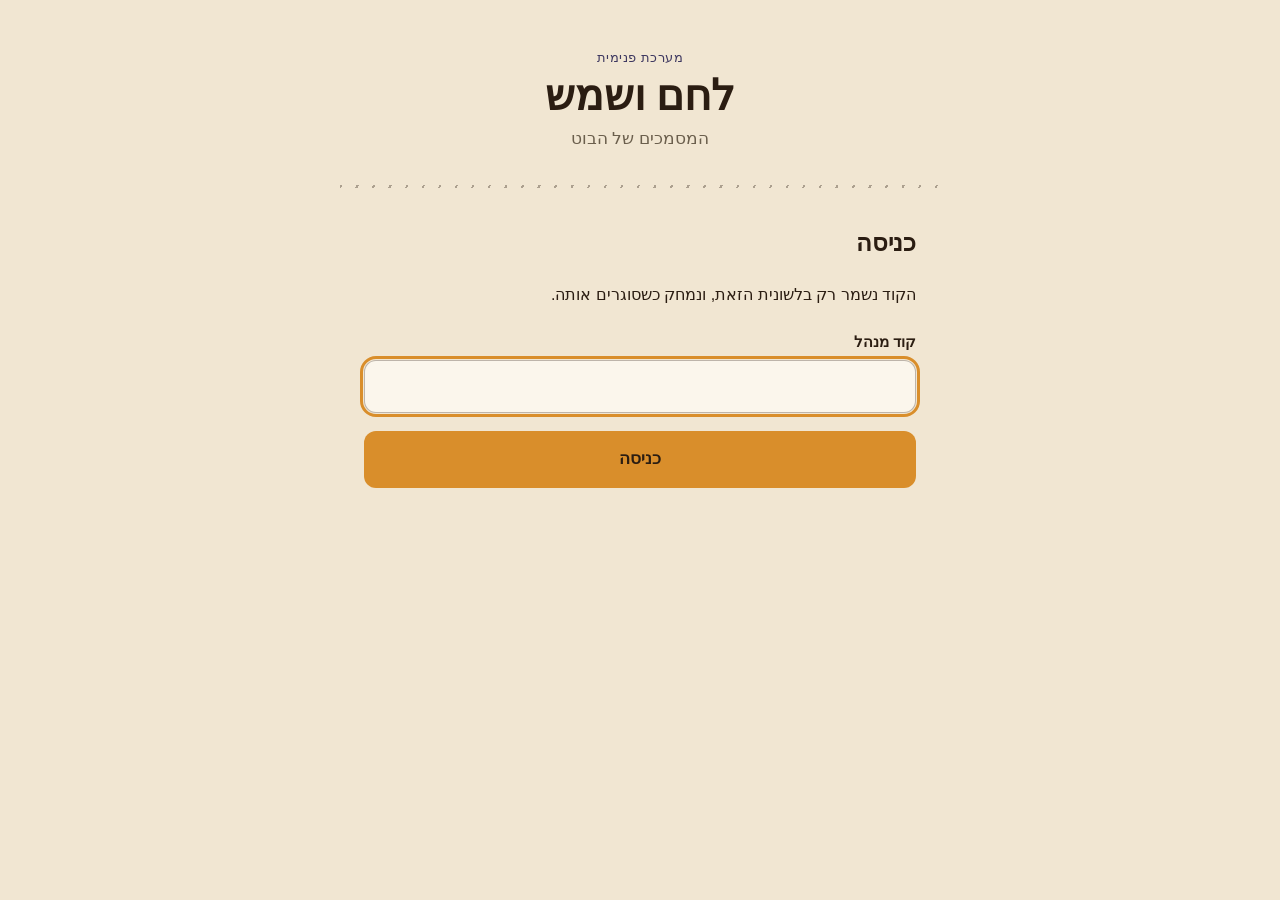
<file: documents-k4p8x2/index.html>
<!DOCTYPE html>
<html lang="he" dir="rtl">
<head>
<meta charset="UTF-8">
<meta name="viewport" content="width=device-width, initial-scale=1, viewport-fit=cover">
<meta name="robots" content="noindex, nofollow">
<meta name="theme-color" content="#3e3860">
<title>מסמכי הבוט · לחם ושמש</title>
<link rel="stylesheet" href="documents.css">
</head>
<body>

<header class="brand">
  <p class="brand__eyebrow">מערכת פנימית</p>
  <p class="brand__name">לחם ושמש</p>
  <h1 class="brand__title">המסמכים של הבוט</h1>
</header>

<div class="score" aria-hidden="true"></div>

<main class="app">

  <!-- כניסה עם קוד מנהל -->
  <section class="screen" id="screen-gate" aria-labelledby="gate-title" hidden>
    <h2 id="gate-title" class="screen__title">כניסה</h2>
    <p class="screen__lead">הקוד נשמר רק בלשונית הזאת, ונמחק כשסוגרים אותה.</p>
    <form class="gate" id="gate-form" novalidate>
      <label class="field">
        <span class="field__label">קוד מנהל</span>
        <input class="field__input" type="password" id="gate-code" autocomplete="current-password" required>
      </label>
      <p class="form-error" id="gate-error" role="alert" hidden></p>
      <button type="submit" class="button" id="gate-button">כניסה</button>
    </form>
  </section>

  <!-- המסך הראשי: מה פעיל, והעלאה -->
  <section class="screen" id="screen-main" aria-labelledby="known-title" hidden>
    <div class="known">
      <h2 id="known-title" class="screen__title">לפי מה הבוט עונה עכשיו</h2>
      <ul class="docs" id="active-docs" aria-live="polite"></ul>
      <p class="form-error" id="docs-error" role="alert" hidden></p>
    </div>

    <div class="upload">
      <h2 class="screen__title">גרסה חדשה של מסמך</h2>
      <p class="screen__lead">הגרסה הקודמת ממשיכה לענות ללקוחות עד שהחדשה נכנסה במלואה ונבדקה. אם משהו נכשל בדרך, היא נשארת.</p>

      <fieldset class="choice">
        <legend class="field__label">איזה מסמך מחליפים</legend>
        <label class="choice__option">
          <input type="radio" name="docKey" value="pricelist" checked>
          <span>מחירון</span>
        </label>
        <label class="choice__option">
          <input type="radio" name="docKey" value="delivery-zones">
          <span>אזורי משלוח</span>
        </label>
      </fieldset>

      <label class="picker">
        <input class="picker__input" type="file" id="file-input" accept=".pdf,.docx,.txt,.md,application/pdf,text/plain,text/markdown,application/vnd.openxmlformats-officedocument.wordprocessingml.document">
        <span class="picker__label">בחירת קובץ</span>
        <span class="picker__hint">PDF, Word, TXT או MD</span>
      </label>

      <div class="selected" id="selected" hidden>
        <div class="selected__meta">
          <p class="selected__name" id="selected-name"></p>
          <p class="selected__size" id="selected-size"></p>
        </div>
        <button type="button" class="link-button" id="clear-file">החלפה</button>
      </div>

      <p class="simulate" id="simulate-tag" hidden>מצב הדמיה: ההעלאה הזאת תיכשל בכוונה אחרי שמירת החתיכות, כדי לבדוק שהגרסה הקודמת נשארת.</p>
      <p class="form-error" id="upload-error" role="alert" hidden></p>

      <button type="button" class="button" id="submit-button" disabled>העלאה והחלפה</button>
    </div>

    <button type="button" class="link-button link-button--end" id="logout">יציאה</button>
  </section>

  <!-- בזמן ההעלאה: שני מסלולים -->
  <section class="screen" id="screen-progress" aria-labelledby="progress-title" hidden>
    <h2 id="progress-title" class="screen__title">מחליפים את <span id="progress-doc"></span></h2>

    <div class="lanes">
      <div class="lane lane--live">
        <p class="lane__label">הבוט עונה עכשיו לפי</p>
        <p class="lane__file" id="live-file"></p>
        <p class="lane__meta" id="live-meta"></p>
      </div>

      <div class="dawn lane lane--new">
        <p class="lane__label">הגרסה החדשה</p>
        <p class="lane__file" id="new-file"></p>
        <p class="dawn__sending" id="sending">שולחים את הקובץ למערכת.</p>
        <ol class="steps" id="progress-steps" aria-live="polite"></ol>
      </div>
    </div>
  </section>

  <!-- הוחלף -->
  <section class="screen" id="screen-done" aria-labelledby="done-title" hidden>
    <p class="badge badge--ok">הוחלף</p>
    <h2 id="done-title" class="screen__title"></h2>
    <p class="screen__lead" id="done-lead"></p>
    <ul class="docs" id="done-docs"></ul>
    <button type="button" class="button" data-action="restart">חזרה למסמכים</button>
  </section>

  <!-- נכשל -->
  <section class="screen" id="screen-failed" aria-labelledby="failed-title" hidden>
    <p class="badge badge--fail">לא הוחלף</p>
    <h2 id="failed-title" class="screen__title"></h2>
    <p class="screen__lead" id="failed-reason"></p>
    <div class="keep" id="failed-keep"></div>
    <ol class="steps steps--paper" id="failed-steps"></ol>
    <button type="button" class="button" data-action="restart">חזרה למסמכים</button>
  </section>

  <!-- עדיין בעבודה -->
  <section class="screen" id="screen-timeout" aria-labelledby="timeout-title" hidden>
    <p class="badge badge--wait">עדיין בעבודה</p>
    <h2 id="timeout-title" class="screen__title">ההעלאה לא הסתיימה אחרי 3 דקות</h2>
    <p class="screen__lead">המערכת לא דיווחה על סיום. עד שההחלפה מסתיימת, הבוט ממשיך לענות לפי הגרסה הקודמת.</p>
    <div class="actions">
      <button type="button" class="button" id="resume-button">לבדוק שוב</button>
      <button type="button" class="button button--quiet" data-action="restart">חזרה למסמכים</button>
    </div>
  </section>

</main>

<script src="documents.js"></script>
</body>
</html>
</file>
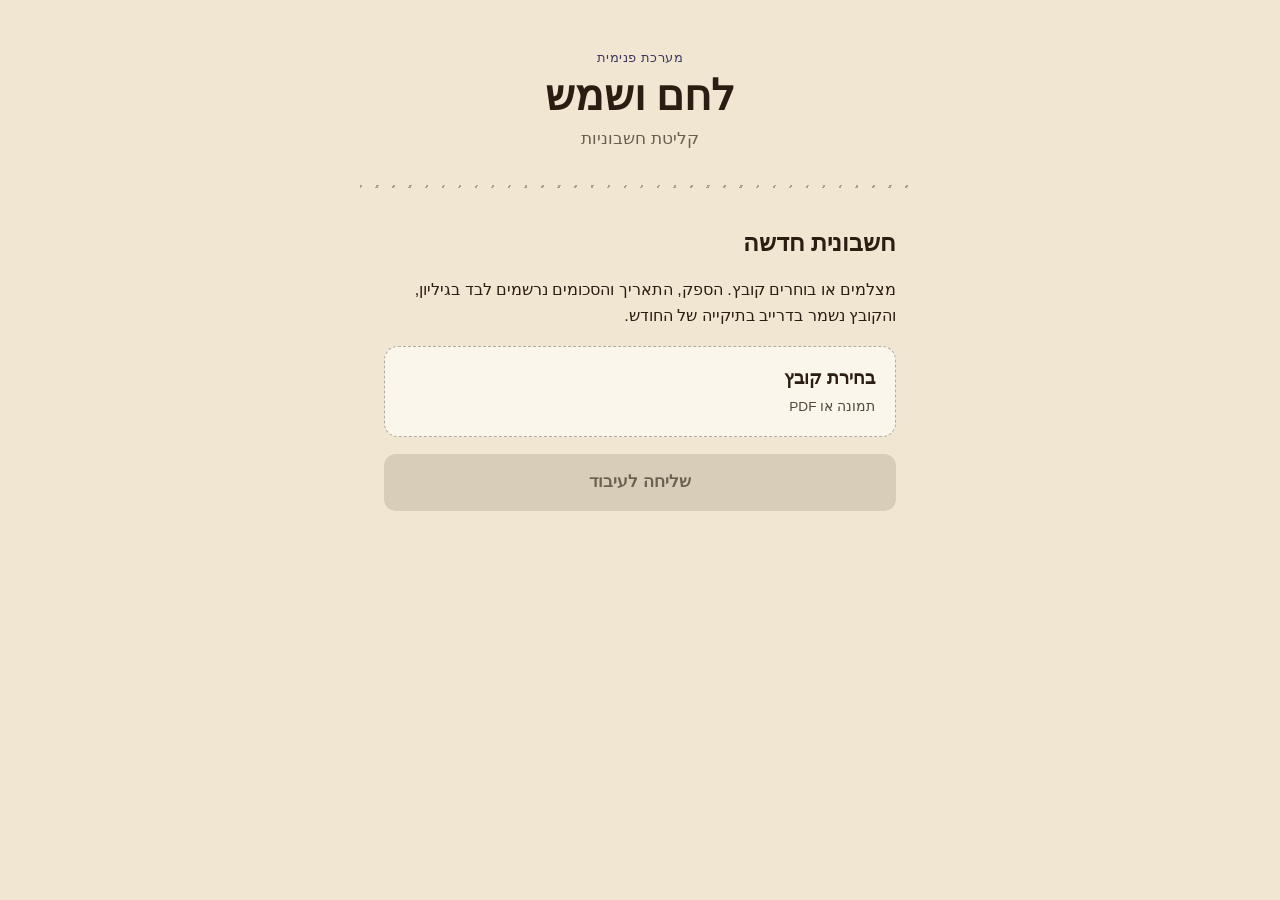
<file: invoices-q7w3m9/index.html>
<!DOCTYPE html>
<html lang="he" dir="rtl">
<head>
<meta charset="UTF-8">
<meta name="viewport" content="width=device-width, initial-scale=1, viewport-fit=cover">
<meta name="robots" content="noindex, nofollow">
<meta name="theme-color" content="#3e3860">
<title>קליטת חשבוניות · לחם ושמש</title>
<link rel="stylesheet" href="invoices.css">
</head>
<body>

<header class="brand">
  <p class="brand__eyebrow">מערכת פנימית</p>
  <p class="brand__name">לחם ושמש</p>
  <h1 class="brand__title">קליטת חשבוניות</h1>
</header>

<div class="score" aria-hidden="true"></div>

<main class="app">

  <section class="screen" id="screen-upload" aria-labelledby="upload-title">
    <h2 id="upload-title" class="screen__title">חשבונית חדשה</h2>
    <p class="screen__lead">מצלמים או בוחרים קובץ. הספק, התאריך והסכומים נרשמים לבד בגיליון, והקובץ נשמר בדרייב בתיקייה של החודש.</p>

    <div class="pickers">
      <label class="picker picker--camera" id="camera-picker" hidden>
        <input class="picker__input" type="file" id="camera-input" accept="image/*" capture="environment">
        <span class="picker__label">צילום חשבונית</span>
        <span class="picker__hint">פותח את המצלמה</span>
      </label>
      <label class="picker">
        <input class="picker__input" type="file" id="file-input" accept="image/*,application/pdf">
        <span class="picker__label">בחירת קובץ</span>
        <span class="picker__hint">תמונה או PDF</span>
      </label>
    </div>

    <div class="selected" id="selected" hidden>
      <img class="selected__thumb" id="selected-thumb" alt="" hidden>
      <div class="selected__meta">
        <p class="selected__name" id="selected-name"></p>
        <p class="selected__size" id="selected-size"></p>
      </div>
      <button type="button" class="link-button" id="clear-file">החלפה</button>
    </div>

    <p class="form-error" id="upload-error" role="alert" hidden></p>

    <button type="button" class="button" id="submit-button" disabled>שליחה לעיבוד</button>
  </section>

  <section class="screen" id="screen-wait" aria-labelledby="wait-title" hidden>
    <div class="dawn">
      <h2 id="wait-title" class="dawn__title">מעבדים את החשבונית</h2>
      <p class="dawn__lead">אפשר להשאיר את הדף פתוח. זה לוקח בדרך כלל פחות מדקה.</p>
      <ol class="steps" id="steps" aria-live="polite">
        <li class="step" data-stage="upload">הקובץ נשלח</li>
        <li class="step" data-stage="queued">בתור לקריאה</li>
        <li class="step" data-stage="parsing">קוראים את החשבונית</li>
        <li class="step" data-stage="extracting">מחלצים ספק, תאריך וסכומים</li>
        <li class="step" data-stage="saving">שומרים בדרייב ובגיליון</li>
      </ol>
      <p class="dawn__elapsed">זמן שעבר <span class="ltr-num" id="elapsed">0:00</span></p>
    </div>
  </section>

  <section class="screen" id="screen-success" aria-labelledby="success-title" hidden>
    <p class="badge badge--ok">נקלטה</p>
    <h2 id="success-title" class="screen__title">החשבונית נרשמה בגיליון</h2>
    <p class="screen__lead">אלה הפרטים שנכנסו. כדאי להשוות לנייר.</p>
    <dl class="fields" id="result-fields"></dl>
    <p class="check" id="result-check"></p>
    <p class="drive-link" id="result-drive-wrap" hidden>
      <a id="result-drive" target="_blank" rel="noopener">פתיחת הקובץ בדרייב</a>
    </p>
    <button type="button" class="button" data-action="restart">חשבונית נוספת</button>
  </section>

  <section class="screen" id="screen-failed" aria-labelledby="failed-title" hidden>
    <p class="badge badge--fail">לא נקלטה</p>
    <h2 id="failed-title" class="screen__title">החשבונית לא נרשמה</h2>
    <p class="screen__lead" id="failed-message"></p>
    <p class="note" id="failed-note"></p>
    <button type="button" class="button" data-action="restart">ניסיון נוסף</button>
  </section>

  <section class="screen" id="screen-timeout" aria-labelledby="timeout-title" hidden>
    <p class="badge badge--wait">עדיין בעבודה</p>
    <h2 id="timeout-title" class="screen__title">העיבוד לא הסתיים בזמן</h2>
    <p class="screen__lead">החשבונית לא אבדה. העבודה ממשיכה ברקע, וכשתסתיים יגיע מייל והשורה תופיע בגיליון. אין צורך לשלוח אותה שוב.</p>
    <div class="actions">
      <button type="button" class="button" id="resume-button">לבדוק שוב</button>
      <button type="button" class="button button--quiet" data-action="restart">חשבונית אחרת</button>
    </div>
  </section>

</main>

<script src="app.js"></script>
</body>
</html>
</file>
<file: documents-k4p8x2/documents.css>
/* אותה מערכת כמו קליטת החשבוניות: קרם, אינדיגו, ענבר, ורצועת הזריחה מדף הנחיתה */
:root {
  --ink: #2b1d12;
  --ink-soft: #6b5f4d;
  --cream: #f1e6d2;
  --card: #fbf6ec;
  --amber: #d98e2b;
  --indigo: #3e3860;
  --line: rgba(43, 29, 18, 0.14);
  --ok: #3f6b3a;
  --fail: #9b3a2a;

  --font-display: Georgia, "Times New Roman", serif;
  --font-body: -apple-system, BlinkMacSystemFont, "Segoe UI", Arial, sans-serif;
}

* {
  box-sizing: border-box;
}

html {
  -webkit-text-size-adjust: 100%;
}

body {
  margin: 0;
  background: var(--cream);
  color: var(--ink);
  font-family: var(--font-body);
  font-size: 16px;
  line-height: 1.6;
}

[hidden] {
  display: none !important;
}

h1, h2, p, ul, ol, fieldset {
  margin: 0;
}

.nowrap {
  white-space: nowrap;
}

.ltr-num {
  unicode-bidi: isolate;
  direction: ltr;
  display: inline-block;
  white-space: nowrap;
}

.score {
  height: 3px;
  max-width: 600px;
  margin: 0 auto;
  background-image: repeating-linear-gradient(115deg, var(--ink) 0, var(--ink) 2px, transparent 2px, transparent 15px);
  opacity: 0.35;
}

/* כותרת */

.brand {
  padding: 2rem 1.5rem 1.5rem;
  text-align: center;
}

.brand__eyebrow {
  font-size: 0.8rem;
  letter-spacing: 0.04em;
  color: var(--indigo);
}

.brand__name {
  font-family: var(--font-display);
  font-weight: 700;
  font-size: clamp(2rem, 9vw, 2.6rem);
  line-height: 1.2;
  margin-top: 0.25rem;
}

.brand__title {
  font-family: var(--font-body);
  font-weight: 400;
  font-size: 1.05rem;
  color: var(--ink-soft);
  margin-top: 0.25rem;
}

/* מסכים */

.app {
  max-width: 600px;
  margin: 0 auto;
  padding: 1.75rem 1rem 3rem;
}

.screen,
.known,
.upload,
.gate {
  display: flex;
  flex-direction: column;
  gap: 1.1rem;
}

.screen {
  gap: 1.4rem;
}

.upload {
  padding-top: 1.6rem;
  border-top: 1px solid var(--line);
}

.screen__title {
  font-family: var(--font-display);
  font-size: 1.5rem;
  line-height: 1.3;
}

/* שדות */

.field {
  display: flex;
  flex-direction: column;
  gap: 0.35rem;
}

.field__label {
  font-weight: 700;
  font-size: 0.95rem;
  padding: 0;
}

.field__input {
  font: inherit;
  padding: 0.8rem 1rem;
  background: var(--card);
  border: 1.5px solid rgba(43, 29, 18, 0.3);
  border-radius: 12px;
  color: var(--ink);
}

.field__input:focus-visible {
  outline: 3px solid var(--amber);
  outline-offset: 1px;
}

.choice {
  border: none;
  padding: 0;
  display: grid;
  grid-template-columns: 1fr 1fr;
  gap: 0.6rem;
}

.choice legend {
  margin-bottom: 0.4rem;
}

.choice__option {
  position: relative;
  display: flex;
  align-items: center;
  gap: 0.6rem;
  padding: 0.8rem 1rem;
  background: var(--card);
  border: 1.5px solid var(--line);
  border-radius: 12px;
  cursor: pointer;
  font-weight: 600;
}

.choice__option input {
  accent-color: var(--indigo);
  width: 1.1rem;
  height: 1.1rem;
  margin: 0;
}

.choice__option:has(input:checked) {
  border-color: var(--indigo);
  box-shadow: inset 0 0 0 1px var(--indigo);
}

.choice__option:focus-within {
  outline: 3px solid var(--amber);
  outline-offset: 2px;
}

.picker {
  position: relative;
  display: flex;
  flex-direction: column;
  gap: 0.15rem;
  padding: 1.1rem 1.25rem;
  background: var(--card);
  border: 1.5px dashed rgba(43, 29, 18, 0.35);
  border-radius: 14px;
  cursor: pointer;
}

.picker__input {
  position: absolute;
  inset: 0;
  opacity: 0;
  width: 100%;
  height: 100%;
  cursor: pointer;
}

.picker__label {
  font-family: var(--font-display);
  font-weight: 700;
  font-size: 1.15rem;
}

.picker__hint {
  font-size: 0.85rem;
  opacity: 0.8;
}

.picker:focus-within {
  outline: 3px solid var(--amber);
  outline-offset: 2px;
}

.selected {
  display: flex;
  align-items: center;
  gap: 0.9rem;
  padding: 0.75rem 1rem;
  background: var(--card);
  border: 1px solid var(--line);
  border-radius: 14px;
}

.selected__meta {
  flex: 1;
  min-width: 0;
}

.selected__name {
  font-weight: 600;
  overflow: hidden;
  text-overflow: ellipsis;
  white-space: nowrap;
}

.selected__size {
  font-size: 0.85rem;
  color: var(--ink-soft);
}

.form-error {
  color: var(--fail);
  font-size: 0.95rem;
}

.simulate {
  font-size: 0.9rem;
  padding: 0.6rem 0.9rem;
  border-radius: 10px;
  background: #e3dfee;
  color: var(--indigo);
  border-inline-start: 4px solid var(--indigo);
}

/* כפתורים */

.button {
  font: inherit;
  font-weight: 700;
  font-size: 1.05rem;
  background: var(--amber);
  color: var(--ink);
  border: none;
  border-radius: 12px;
  padding: 0.95rem 1.5rem;
  cursor: pointer;
  width: 100%;
}

.button:disabled {
  background: #d8cdb8;
  color: var(--ink-soft);
  cursor: not-allowed;
}

.button--quiet {
  background: transparent;
  border: 1.5px solid var(--line);
}

.button:focus-visible,
.link-button:focus-visible {
  outline: 3px solid var(--indigo);
  outline-offset: 2px;
}

.link-button {
  font: inherit;
  background: none;
  border: none;
  color: var(--indigo);
  text-decoration: underline;
  cursor: pointer;
  padding: 0.25rem;
}

.link-button--end {
  align-self: flex-start;
  font-size: 0.9rem;
}

.actions {
  display: grid;
  gap: 0.75rem;
}

/* רשימת המסמכים הפעילים */

.docs {
  list-style: none;
  padding: 0;
  display: grid;
  gap: 0.6rem;
}

.doc {
  display: grid;
  grid-template-columns: 1fr auto;
  gap: 0.1rem 1rem;
  padding: 0.9rem 1.1rem;
  background: var(--card);
  border: 1px solid var(--line);
  border-inline-start: 4px solid var(--ok);
  border-radius: 12px;
}

.doc--missing {
  border-inline-start-color: var(--fail);
}

.doc__title {
  font-family: var(--font-display);
  font-weight: 700;
  font-size: 1.1rem;
}

.doc__chunks {
  font-size: 0.85rem;
  color: var(--ink-soft);
  align-self: center;
}

.doc__meta {
  grid-column: 1 / -1;
  font-size: 0.9rem;
  color: var(--ink-soft);
  overflow-wrap: anywhere;
}

/* שני המסלולים בזמן ההעלאה */

.lanes {
  display: grid;
  gap: 0.75rem;
}

.lane {
  border-radius: 18px;
  padding: 1.25rem 1.35rem;
}

.lane--live {
  background: var(--card);
  border: 1px solid var(--line);
  border-inline-start: 4px solid var(--ok);
}

.lane__label {
  font-size: 0.8rem;
  letter-spacing: 0.04em;
  font-weight: 700;
}

.lane--live .lane__label {
  color: var(--ok);
}

.lane__file {
  font-family: var(--font-display);
  font-size: 1.2rem;
  font-weight: 700;
  margin-top: 0.15rem;
  overflow-wrap: anywhere;
}

.lane__meta {
  font-size: 0.9rem;
  color: var(--ink-soft);
}

.dawn {
  background: linear-gradient(160deg, var(--indigo) 0%, var(--indigo) 55%, var(--amber) 100%);
  color: var(--cream);
}

.dawn .lane__file {
  color: #fff;
}

.dawn__sending {
  margin-top: 1rem;
  opacity: 0.9;
}

/* שלבים: מסומנים רק לפי מה שהשרת דיווח */

.steps {
  list-style: none;
  margin-top: 1.1rem;
  padding: 0;
  display: grid;
  gap: 0.2rem;
}

.step {
  position: relative;
  padding: 0.5rem 2.25rem 0.5rem 0;
  opacity: 0.55;
}

.step::before {
  content: "";
  position: absolute;
  right: 0;
  top: 50%;
  width: 1.1rem;
  height: 1.1rem;
  margin-top: -0.55rem;
  border-radius: 50%;
  border: 2px solid rgba(255, 255, 255, 0.6);
}

.step.is-done {
  opacity: 0.85;
}

.step.is-done::before {
  background: var(--cream);
  border-color: var(--cream);
}

.step.is-current {
  opacity: 1;
  font-weight: 700;
}

.step.is-current::before {
  border-color: var(--amber);
  border-width: 5px;
  background: #fff;
}

.step__note {
  display: block;
  font-size: 0.85rem;
  font-weight: 400;
  opacity: 0.9;
}

/* השלבים במסך הכישלון, על רקע בהיר */

.steps--paper {
  margin-top: 0;
  padding: 0.75rem 1.1rem;
  background: var(--card);
  border: 1px solid var(--line);
  border-radius: 14px;
}

.steps--paper .step::before {
  border-color: rgba(43, 29, 18, 0.35);
}

.steps--paper .step.is-done::before {
  background: var(--ok);
  border-color: var(--ok);
}

.steps--paper .step.is-failed {
  opacity: 1;
  font-weight: 700;
  color: var(--fail);
}

.steps--paper .step.is-failed::before {
  background: var(--fail);
  border-color: var(--fail);
}

.steps--paper .step.is-skipped {
  opacity: 0.45;
}

/* תוצאות */

.badge {
  align-self: flex-start;
  font-size: 0.85rem;
  font-weight: 700;
  padding: 0.2rem 0.75rem;
  border-radius: 999px;
}

.badge--ok {
  background: #dfe8d6;
  color: var(--ok);
}

.badge--fail {
  background: #f1d9d2;
  color: var(--fail);
}

.badge--wait {
  background: #e3dfee;
  color: var(--indigo);
}

.keep {
  padding: 0.9rem 1.1rem;
  border-radius: 12px;
  background: #dfe8d6;
  color: var(--ok);
  border-inline-start: 4px solid var(--ok);
}

.keep--none {
  background: #f1d9d2;
  color: var(--fail);
  border-inline-start-color: var(--fail);
}

.keep strong {
  display: block;
}

@media (min-width: 640px) {
  .brand {
    padding: 3rem 1.5rem 2rem;
  }

  .app {
    padding: 2.5rem 1.5rem 4rem;
  }

  .actions {
    grid-template-columns: 1fr 1fr;
  }
}
</file>
<file: invoices-q7w3m9/invoices.css>
:root {
  --ink: #2b1d12;
  --ink-soft: #6b5f4d;
  --cream: #f1e6d2;
  --card: #fbf6ec;
  --amber: #d98e2b;
  --indigo: #3e3860;
  --line: rgba(43, 29, 18, 0.14);
  --ok: #3f6b3a;
  --fail: #9b3a2a;

  --font-display: Georgia, "Times New Roman", serif;
  --font-body: -apple-system, BlinkMacSystemFont, "Segoe UI", Arial, sans-serif;
}

* {
  box-sizing: border-box;
}

html {
  -webkit-text-size-adjust: 100%;
}

body {
  margin: 0;
  background: var(--cream);
  color: var(--ink);
  font-family: var(--font-body);
  font-size: 16px;
  line-height: 1.6;
}

[hidden] {
  display: none !important;
}

h1, h2, p {
  margin: 0;
}

.ltr-num {
  unicode-bidi: isolate;
  direction: ltr;
  display: inline-block;
}

.score {
  height: 3px;
  max-width: 560px;
  margin: 0 auto;
  background-image: repeating-linear-gradient(
    115deg,
    var(--ink) 0,
    var(--ink) 2px,
    transparent 2px,
    transparent 15px
  );
  opacity: 0.35;
}

/* כותרת */

.brand {
  padding: 2rem 1.5rem 1.5rem;
  text-align: center;
}

.brand__eyebrow {
  font-size: 0.8rem;
  letter-spacing: 0.04em;
  color: var(--indigo);
}

.brand__name {
  font-family: var(--font-display);
  font-weight: 700;
  font-size: clamp(2rem, 9vw, 2.6rem);
  line-height: 1.2;
  margin-top: 0.25rem;
}

.brand__title {
  font-family: var(--font-body);
  font-weight: 400;
  font-size: 1.05rem;
  color: var(--ink-soft);
  margin-top: 0.25rem;
}

/* מסכים */

.app {
  max-width: 560px;
  margin: 0 auto;
  padding: 1.75rem 1.25rem 3rem;
}

.screen {
  display: flex;
  flex-direction: column;
  gap: 1.1rem;
}

.screen__title {
  font-family: var(--font-display);
  font-size: 1.5rem;
  line-height: 1.3;
}

.screen__lead {
  color: var(--ink);
}

.note {
  color: var(--ink-soft);
  font-size: 0.95rem;
}

/* בחירת קובץ */

.pickers {
  display: grid;
  gap: 0.75rem;
}

.picker {
  position: relative;
  display: flex;
  flex-direction: column;
  gap: 0.15rem;
  padding: 1.1rem 1.25rem;
  background: var(--card);
  border: 1.5px dashed rgba(43, 29, 18, 0.35);
  border-radius: 14px;
  cursor: pointer;
}

.picker--camera {
  background: var(--indigo);
  border: none;
  color: var(--cream);
}

.picker__input {
  position: absolute;
  inset: 0;
  opacity: 0;
  width: 100%;
  height: 100%;
  cursor: pointer;
}

.picker__label {
  font-family: var(--font-display);
  font-weight: 700;
  font-size: 1.15rem;
}

.picker__hint {
  font-size: 0.85rem;
  opacity: 0.8;
}

.picker:focus-within {
  outline: 3px solid var(--amber);
  outline-offset: 2px;
}

.selected {
  display: flex;
  align-items: center;
  gap: 0.9rem;
  padding: 0.75rem;
  background: var(--card);
  border: 1px solid var(--line);
  border-radius: 14px;
}

.selected__thumb {
  width: 56px;
  height: 56px;
  object-fit: cover;
  border-radius: 8px;
  flex-shrink: 0;
}

.selected__meta {
  flex: 1;
  min-width: 0;
}

.selected__name {
  font-weight: 600;
  overflow: hidden;
  text-overflow: ellipsis;
  white-space: nowrap;
}

.selected__size {
  font-size: 0.85rem;
  color: var(--ink-soft);
}

.form-error {
  color: var(--fail);
  font-size: 0.95rem;
}

/* כפתורים */

.button {
  font: inherit;
  font-weight: 700;
  font-size: 1.05rem;
  background: var(--amber);
  color: var(--ink);
  border: none;
  border-radius: 12px;
  padding: 0.95rem 1.5rem;
  cursor: pointer;
  width: 100%;
}

.button:disabled {
  background: #d8cdb8;
  color: var(--ink-soft);
  cursor: not-allowed;
}

.button--quiet {
  background: transparent;
  border: 1.5px solid var(--line);
}

.button:focus-visible,
.link-button:focus-visible,
a:focus-visible {
  outline: 3px solid var(--indigo);
  outline-offset: 2px;
}

.link-button {
  font: inherit;
  background: none;
  border: none;
  color: var(--indigo);
  text-decoration: underline;
  cursor: pointer;
  padding: 0.25rem;
}

.actions {
  display: grid;
  gap: 0.75rem;
}

a {
  color: var(--indigo);
}

/* המתנה, רצועת הזריחה מדף הנחיתה */

.dawn {
  background: linear-gradient(160deg, var(--indigo) 0%, var(--indigo) 50%, var(--amber) 100%);
  color: var(--cream);
  border-radius: 20px;
  padding: 1.75rem 1.5rem;
}

.dawn__title {
  font-family: var(--font-display);
  font-size: 1.5rem;
  color: #fff;
}

.dawn__lead {
  margin-top: 0.4rem;
  opacity: 0.9;
}

.dawn__elapsed {
  margin-top: 1.25rem;
  font-size: 0.9rem;
  opacity: 0.85;
}

.steps {
  list-style: none;
  margin: 1.5rem 0 0;
  padding: 0;
  display: grid;
  gap: 0.2rem;
}

.step {
  position: relative;
  padding: 0.55rem 2.25rem 0.55rem 0;
  opacity: 0.55;
}

.step::before {
  content: "";
  position: absolute;
  right: 0;
  top: 50%;
  width: 1.1rem;
  height: 1.1rem;
  margin-top: -0.55rem;
  border-radius: 50%;
  border: 2px solid rgba(255, 255, 255, 0.6);
}

.step.is-done {
  opacity: 0.85;
}

.step.is-done::before {
  background: var(--cream);
  border-color: var(--cream);
}

.step.is-current {
  opacity: 1;
  font-weight: 700;
}

.step.is-current::before {
  border-color: var(--amber);
  border-width: 5px;
  background: #fff;
}

/* תוצאות */

.badge {
  align-self: flex-start;
  font-size: 0.85rem;
  font-weight: 700;
  padding: 0.2rem 0.75rem;
  border-radius: 999px;
}

.badge--ok {
  background: #dfe8d6;
  color: var(--ok);
}

.badge--fail {
  background: #f1d9d2;
  color: var(--fail);
}

.badge--wait {
  background: #e3dfee;
  color: var(--indigo);
}

.fields {
  margin: 0;
  background: var(--card);
  border: 1px solid var(--line);
  border-radius: 14px;
  padding: 0.25rem 1.1rem;
}

.fields__row {
  display: flex;
  justify-content: space-between;
  align-items: baseline;
  gap: 1rem;
  padding: 0.7rem 0;
  border-bottom: 1px solid var(--line);
}

.fields__row:last-child {
  border-bottom: none;
}

.fields__row dt {
  color: var(--ink-soft);
  font-size: 0.9rem;
  flex-shrink: 0;
}

.fields__row dd {
  margin: 0;
  font-weight: 600;
  text-align: left;
  overflow-wrap: anywhere;
}

.fields__row--money dd {
  font-family: var(--font-display);
  font-size: 1.1rem;
}

.check {
  font-size: 0.95rem;
  padding: 0.6rem 0.9rem;
  border-radius: 10px;
}

.check--ok {
  background: #dfe8d6;
  color: var(--ok);
}

.check--warn {
  background: #f6e3c5;
  color: #7a4a0c;
}

@media (min-width: 640px) {
  .brand {
    padding: 3rem 1.5rem 2rem;
  }

  .app {
    padding: 2.5rem 1.5rem 4rem;
  }

  .actions {
    grid-template-columns: 1fr 1fr;
  }
}
</file>
